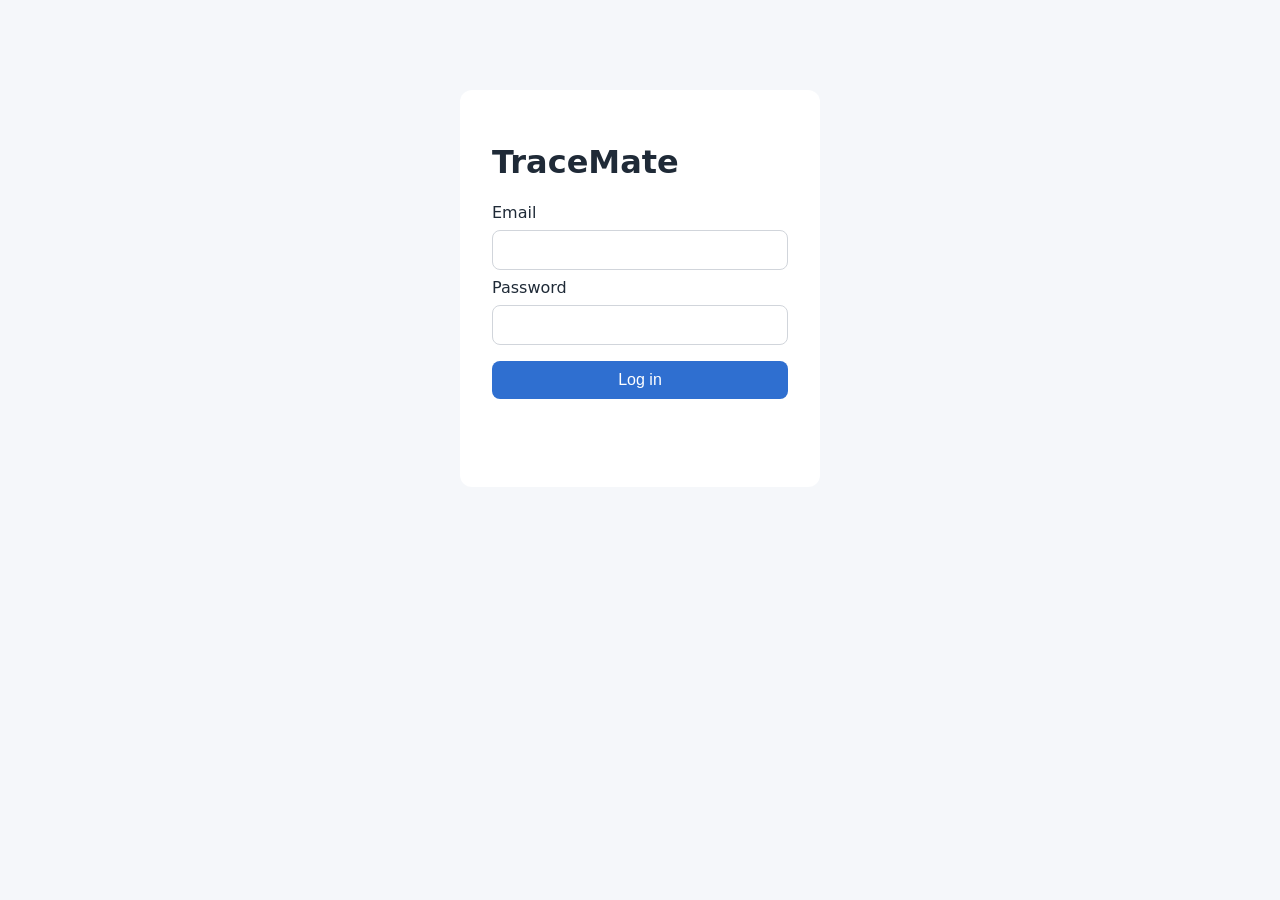
<file: web/index.html>
<!doctype html>
<html lang="en">
<head>
  <meta charset="utf-8">
  <meta name="viewport" content="width=device-width, initial-scale=1">
  <title>TraceMate | Log in</title>
  <link rel="stylesheet" href="css/style.css">
</head>
<body>
  <main class="card">
    <h1>TraceMate</h1>
    <form id="login-form">
      <label for="email">Email</label>
      <input id="email" type="email" required>
      <label for="password">Password</label>
      <input id="password" type="password" required>
      <button type="submit">Log in</button>
      <p id="message"></p>
    </form>
  </main>
  <script src="js/app.js"></script>
  <script>
    // Slice 3, week 2: send to auth.php, then go to dashboard.html
    document.getElementById('login-form').addEventListener('submit', async (e) => {
      e.preventDefault();
      try {
        await api('auth.php', { method: 'POST', body: {
          email: document.getElementById('email').value,
          password: document.getElementById('password').value } });
        location.href = 'dashboard.html';
      } catch (err) {
        document.getElementById('message').textContent = err.message;
      }
    });
  </script>
</body>
</html>
</file>
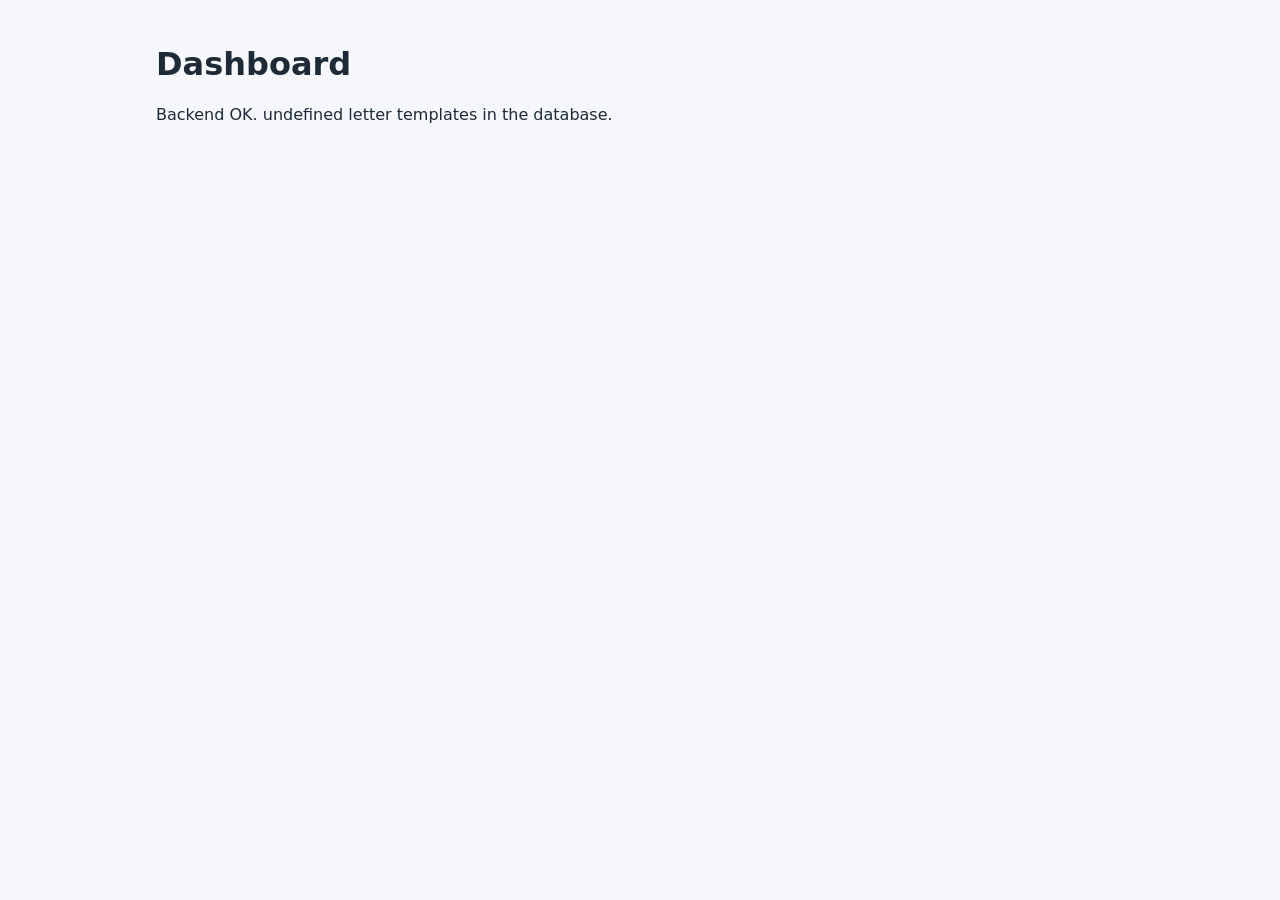
<file: web/dashboard.html>
<!doctype html>
<html lang="en">
<head>
  <meta charset="utf-8">
  <meta name="viewport" content="width=device-width, initial-scale=1">
  <title>TraceMate | Dashboard</title>
  <link rel="stylesheet" href="css/style.css">
</head>
<body>
  <main class="page">
    <h1>Dashboard</h1>
    <p id="status">Checking backend...</p>
    <!-- Slice 3, week 4: recent sessions, progress summary, alerts -->
  </main>
  <script src="js/app.js"></script>
  <script>
    api('health.php')
      .then(d => document.getElementById('status').textContent =
        `Backend OK. ${d.letter_templates} letter templates in the database.`)
      .catch(err => document.getElementById('status').textContent = err.message);
  </script>
</body>
</html>
</file>
<file: web/css/style.css>
:root { --ink: #1f2a37; --muted: #6b7280; --accent: #2f6fd0; --bg: #f5f7fa; }
* { box-sizing: border-box; }
body { margin: 0; font-family: system-ui, sans-serif; color: var(--ink); background: var(--bg); }
.card { max-width: 360px; margin: 10vh auto; padding: 32px; background: #fff; border-radius: 12px; }
.page { max-width: 1000px; margin: 0 auto; padding: 24px 16px; }
form { display: grid; gap: 8px; }
input { padding: 10px; border: 1px solid #d1d5db; border-radius: 8px; font-size: 16px; }
button { margin-top: 8px; padding: 10px; border: 0; border-radius: 8px; background: var(--accent); color: #fff; font-size: 16px; cursor: pointer; }
#message { color: #b42318; min-height: 1em; }
</file>
